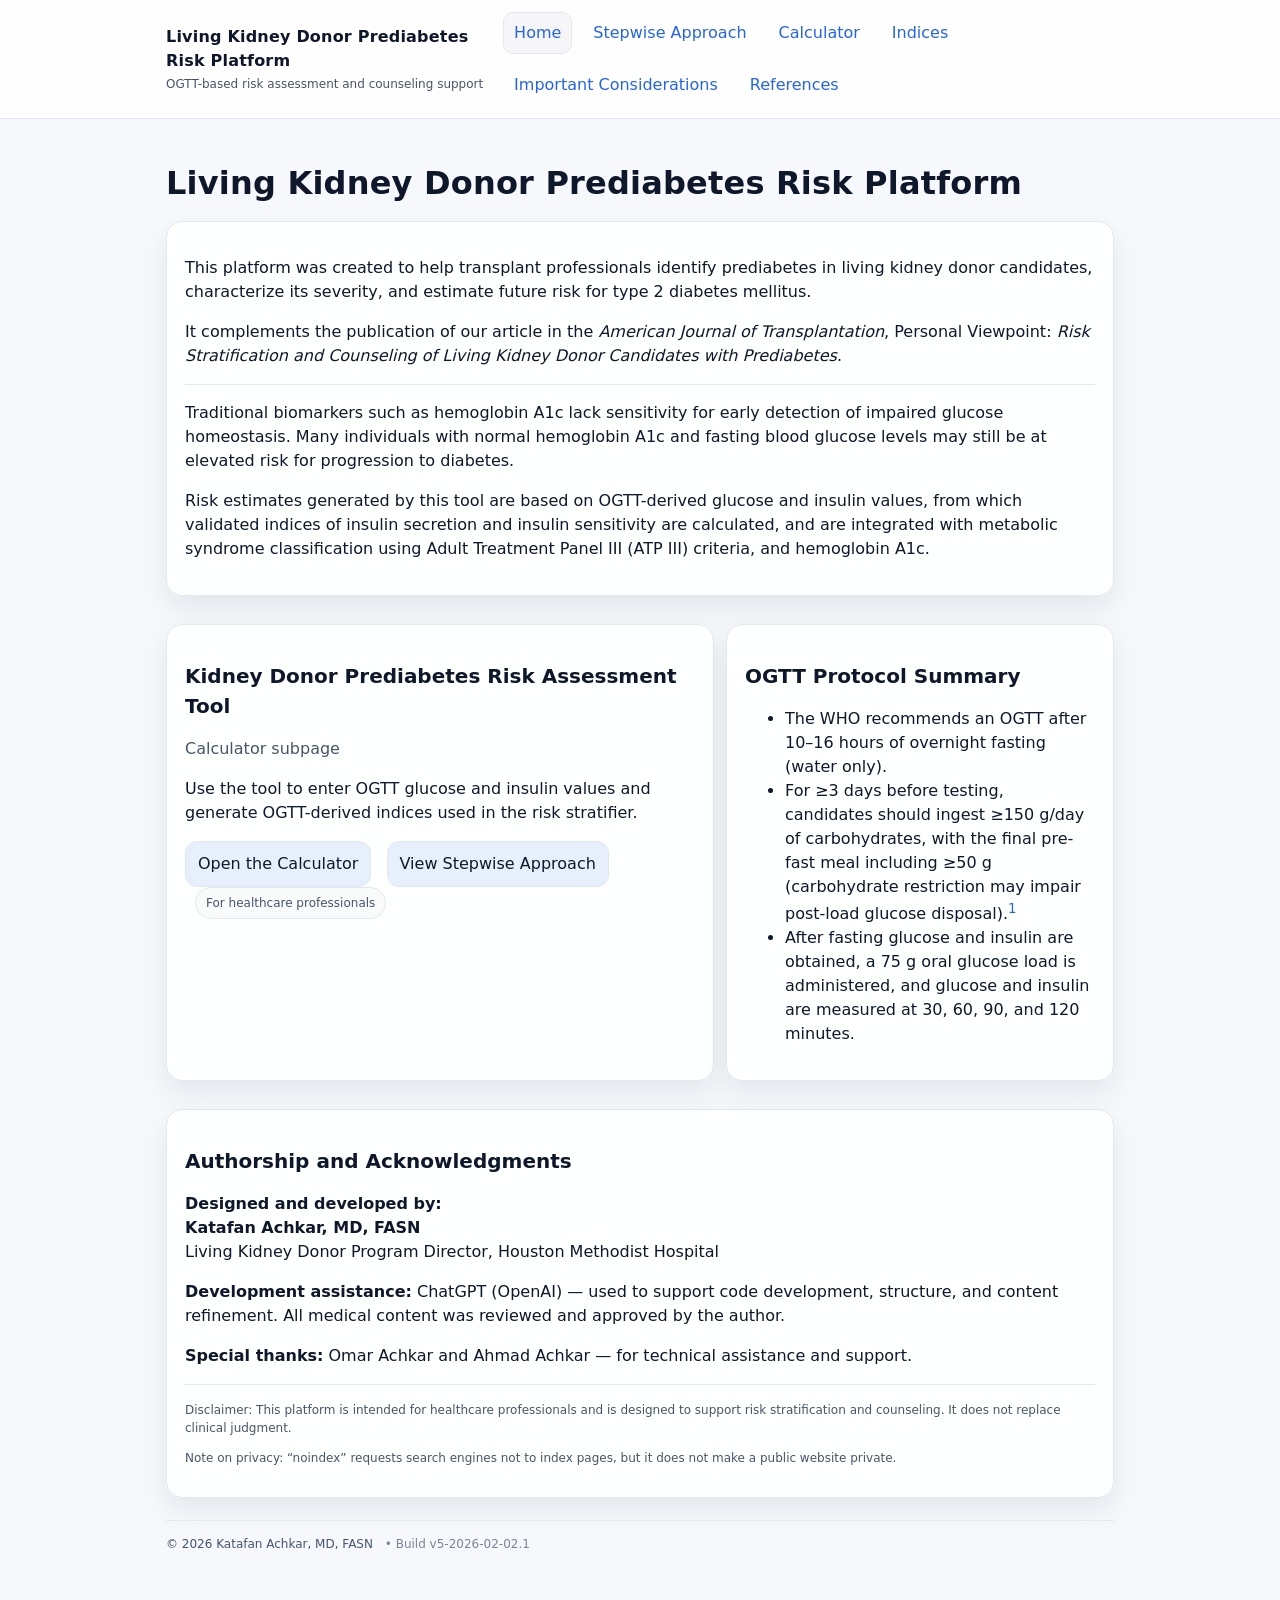
<file: index.html>
<!doctype html>
<html lang="en">
<head>
  <meta charset="utf-8" />
  <meta name="viewport" content="width=device-width, initial-scale=1" />
  <meta name="robots" content="noindex,nofollow" />
  <meta name="description" content="Living kidney donor prediabetes risk platform for transplant professionals." />
  <title>Living Kidney Donor Prediabetes Risk Platform</title>
  <link rel="stylesheet" href="styles.css" />
  <script defer src="site.js"></script>
</head>
<body>
  <header class="nav">
    <div class="nav-inner">
      <div class="brand">
        <div class="title">Living Kidney Donor Prediabetes Risk Platform</div>
        <div class="sub">OGTT-based risk assessment and counseling support</div>
      </div>
      <nav class="nav-links">
        <a href="index.html">Home</a>
        <a href="stepwise.html">Stepwise Approach</a>
        <a href="calculator.html">Calculator</a>
        <a href="indices.html">Indices</a>
        <a href="considerations.html">Important Considerations</a>
        <a href="references.html">References</a>
      </nav>
    </div>
  </header>

  <main class="container">
    <h1 class="home-title">Living Kidney Donor Prediabetes Risk Platform</h1>

    <div class="card">
      <p>
        This platform was created to help transplant professionals identify prediabetes in living kidney donor candidates,
        characterize its severity, and estimate future risk for type 2 diabetes mellitus.
      </p>
      <p>
        It complements the publication of our article in the <em>American Journal of Transplantation</em>,
        Personal Viewpoint: <em>Risk Stratification and Counseling of Living Kidney Donor Candidates with Prediabetes</em>.
      </p>

      <div class="hr"></div>

      <p>
        Traditional biomarkers such as hemoglobin A1c lack sensitivity for early detection of impaired glucose homeostasis.
        Many individuals with normal hemoglobin A1c and fasting blood glucose levels may still be at elevated risk for progression
        to diabetes.
      </p>

      <p>
        Risk estimates generated by this tool are based on OGTT-derived glucose and insulin values, from which validated indices
        of insulin secretion and insulin sensitivity are calculated, and are integrated with metabolic syndrome classification
        using Adult Treatment Panel III (ATP III) criteria, and hemoglobin A1c.
      </p>
    </div>

    <div class="grid">
      <div class="card col-7">
        <h2>Kidney Donor Prediabetes Risk Assessment Tool</h2>
        <p class="muted">Calculator subpage</p>
        <p>
          Use the tool to enter OGTT glucose and insulin values and generate OGTT-derived indices used in the risk stratifier.
        </p>
        <a class="btn" href="calculator.html">Open the Calculator</a>
        <a class="btn" href="stepwise.html" style="margin-left:10px;">View Stepwise Approach</a>
        <span class="badge" style="margin-left:10px;">For healthcare professionals</span>
      </div>

      <div class="card col-5">
        <h2>OGTT Protocol Summary</h2>
        <ul>
          <li>The WHO recommends an OGTT after 10–16 hours of overnight fasting (water only).</li>
          <li>
            For ≥3 days before testing, candidates should ingest ≥150 g/day of carbohydrates, with the final pre-fast meal including ≥50 g
            (carbohydrate restriction may impair post-load glucose disposal).<sup><a href="references.html#ref1">1</a></sup>
          </li>
          <li>
            After fasting glucose and insulin are obtained, a 75 g oral glucose load is administered, and glucose and insulin are measured
            at 30, 60, 90, and 120 minutes.
          </li>
        </ul>
      </div>
    </div>

    <div class="card">
      <h2>Authorship and Acknowledgments</h2>
      <p><strong>Designed and developed by:</strong><br />
        <strong>Katafan Achkar, MD, FASN</strong><br />
        Living Kidney Donor Program Director, Houston Methodist Hospital
      </p>

      <p><strong>Development assistance:</strong> ChatGPT (OpenAI) — used to support code development, structure, and content refinement.
        All medical content was reviewed and approved by the author.
      </p>

      <p><strong>Special thanks:</strong> Omar Achkar and Ahmad Achkar — for technical assistance and support.</p>

      <div class="hr"></div>
      <p class="small">
        Disclaimer: This platform is intended for healthcare professionals and is designed to support risk stratification and counseling.
        It does not replace clinical judgment.
      </p>
      <p class="small">
        Note on privacy: “noindex” requests search engines not to index pages, but it does not make a public website private.
      </p>
    </div>

    <div class="footer">
      © <span id="y"></span> Katafan Achkar, MD, FASN
      <script>document.getElementById("y").textContent = new Date().getFullYear();</script>
    </div>
  </main>
</body>
</html>
</file>
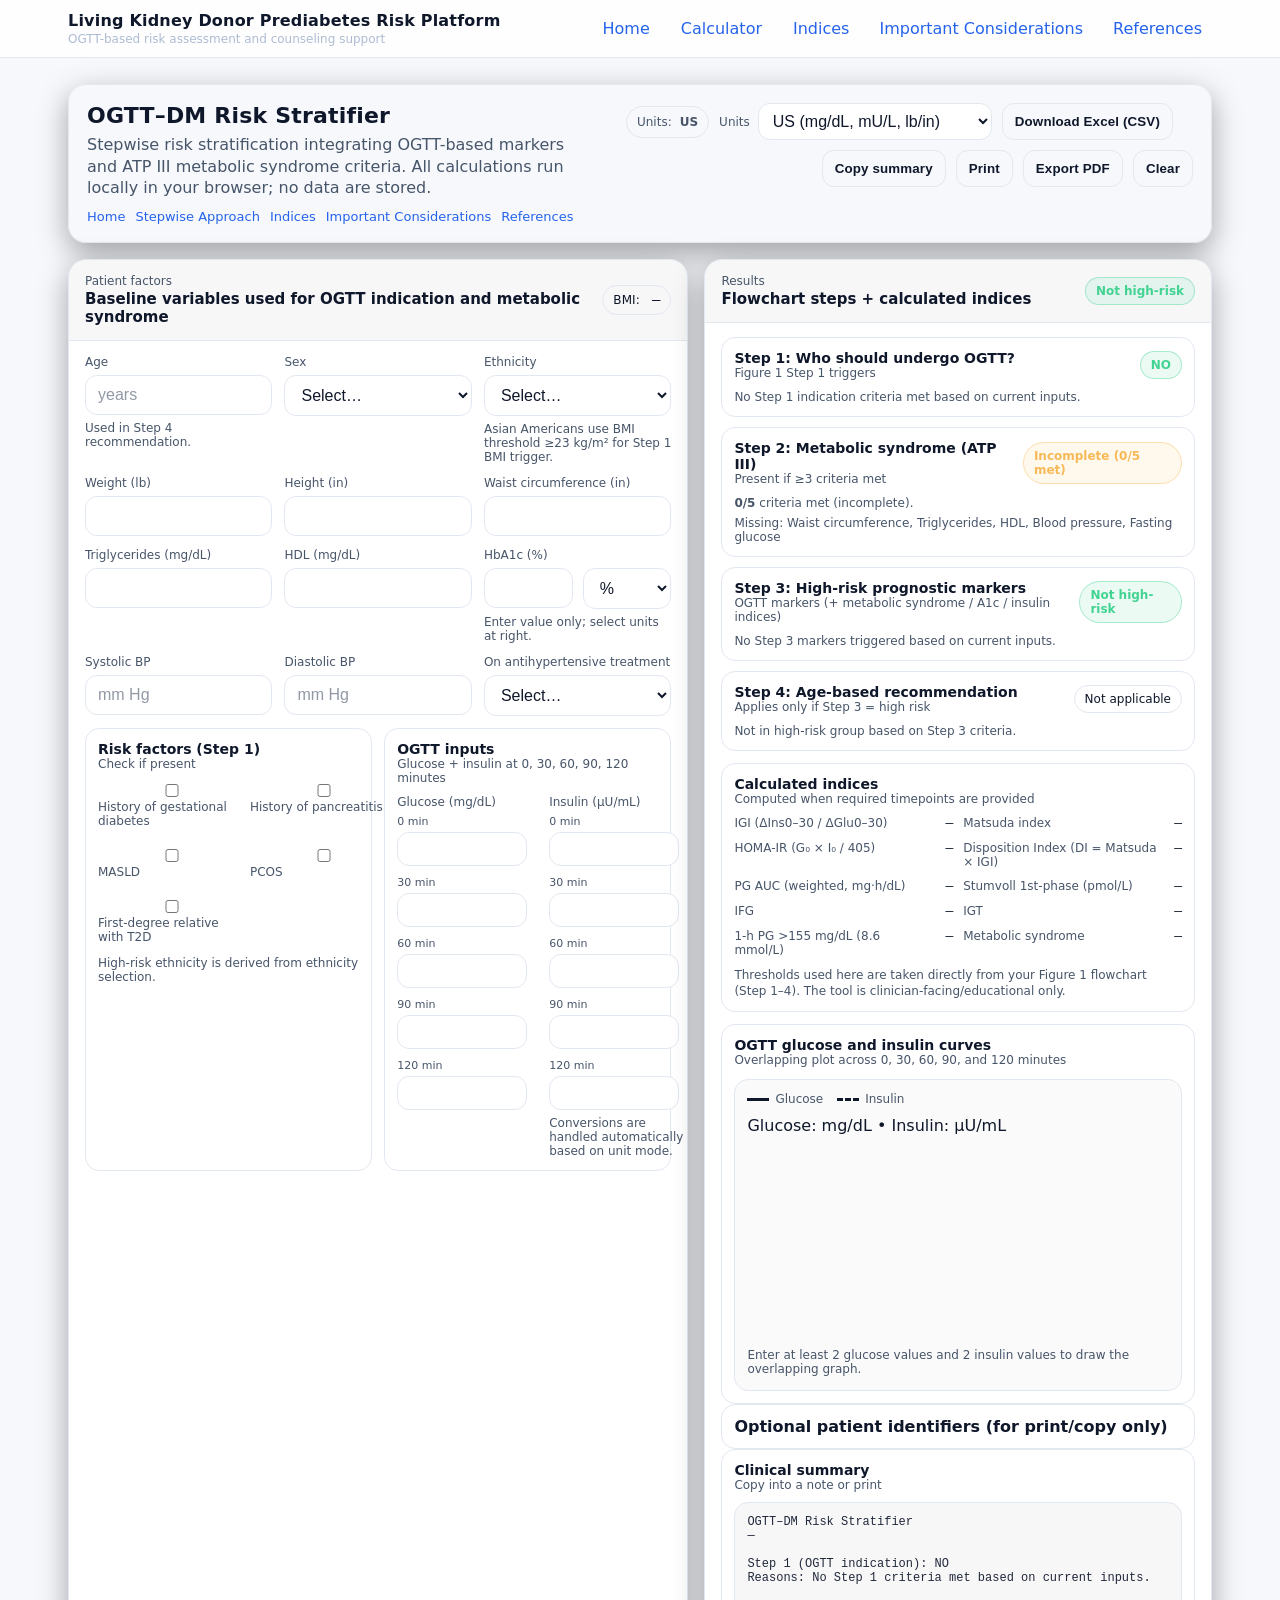
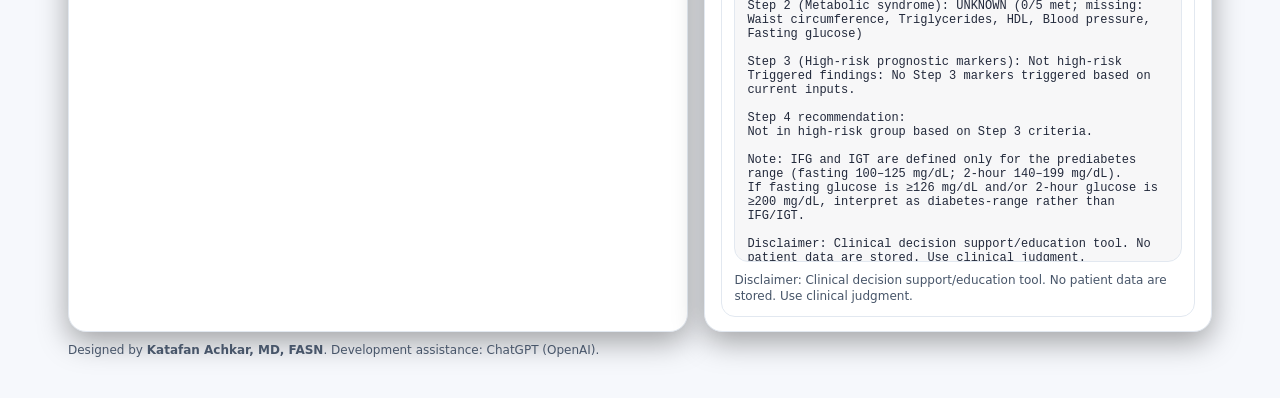
<file: calculator.html>
<!doctype html>
<html lang="en">
<head>
  <meta charset="utf-8" />
  <meta name="viewport" content="width=device-width, initial-scale=1" />
  <meta name="robots" content="index, follow" />
  <title>Kidney Donor Prediabetes OGTT Calculator | Living Kidney Donor Prediabetes Risk Platform</title>
  <script defer src="calculator.js?v=101"></script>
  <style>
    :root{
      --bg:#f6f8fc;
      --panel:#ffffff;
      --card:#ffffff;
      --card2:#ffffff;
      --text:#0f172a;
      --muted:#475569;
      --line:#e2e8f0;
      --good:#42d392;
      --warn:#f7b955;
      --bad:#ff6b6b;
      --accent:#2563eb;
      --shadow: 0 10px 30px rgba(0,0,0,.35);
      --radius: 18px;
      --radius2: 14px;
      --mono: ui-monospace, SFMono-Regular, Menlo, Monaco, Consolas, "Liberation Mono", "Courier New", monospace;
      --sans: ui-sans-serif, system-ui, -apple-system, Segoe UI, Roboto, Helvetica, Arial, "Apple Color Emoji","Segoe UI Emoji";
    }

    *{box-sizing:border-box}
    body{
      margin:0;
      font-family:var(--sans);
      background: var(--bg);
      color:var(--text);
    }
    a{color:var(--accent); text-decoration:none}

    .wrap{max-width:1180px; margin:0 auto; padding:26px 18px 40px;}

    header{
      display:flex; align-items:flex-start; justify-content:space-between; gap:14px;
      padding:18px 18px;
      border:1px solid var(--line);
      background:linear-gradient(180deg, rgba(255,255,255,.06), rgba(255,255,255,.03));
      border-radius:var(--radius);
      box-shadow:var(--shadow);
    }
    .title h1{margin:0; font-size:22px; letter-spacing:.2px}
    .title p{margin:6px 0 0; color:var(--muted); max-width:820px; line-height:1.35}

    .actions{display:flex; flex-wrap:wrap; gap:10px; align-items:center; justify-content:flex-end}

    .btn{
      appearance:none; border:1px solid var(--line);
      background:rgba(255,255,255,.04);
      color:var(--text);
      padding:10px 12px;
      border-radius:12px;
      cursor:pointer;
      font-weight:600;
      letter-spacing:.15px;
      transition:transform .04s ease, background .12s ease, border-color .12s ease;
    }
    .btn:hover{background:rgba(255,255,255,.07); border-color:rgba(255,255,255,.14)}
    .btn:active{transform:translateY(1px)}

    .pill{
      display:inline-flex; align-items:center; gap:8px;
      border:1px solid var(--line);
      background:rgba(255,255,255,.04);
      padding:8px 10px;
      border-radius:999px;
      color:var(--muted);
      font-size:12px;
      user-select:none;
    }
    .toggle{
      display:inline-flex; align-items:center; gap:8px;
    }
    .toggle select{
      background:#ffffff;
      color:var(--text);
      border:1px solid var(--line);
      padding:8px 10px;
      border-radius:12px;
      outline:none;
    }

    main{display:grid; grid-template-columns: 1.1fr .9fr; gap:16px; margin-top:16px;}
    @media (max-width: 980px){ main{grid-template-columns:1fr;} header{flex-direction:column; align-items:stretch} .actions{justify-content:flex-start}}

    .panel{
      border:1px solid var(--line);
      background:#ffffff;
      border-radius:var(--radius);
      box-shadow:var(--shadow);
      overflow:hidden;
    }
    .panel .hd{
      padding:14px 16px;
      border-bottom:1px solid var(--line);
      display:flex; align-items:center; justify-content:space-between; gap:12px;
      background:rgba(15,23,42,.03);
    }
    .panel .hd .kicker{font-size:12px; color:var(--muted)}
    .panel .hd h2{margin:2px 0 0; font-size:15px}
    .panel .bd{padding:14px 16px;}

    .grid2{display:grid; grid-template-columns:repeat(2, minmax(140px,1fr)); gap:12px}
    .grid3{display:grid; grid-template-columns:repeat(3, minmax(140px,1fr)); gap:12px}
    @media (max-width: 640px){ .grid2,.grid3{grid-template-columns:1fr;} }

    .ogttCol{max-width:none; display:flex; flex-direction:column}
    .ogttGrid{display:grid; grid-template-columns:1fr; gap:10px; justify-items:start}
    .tp{display:flex; flex-direction:column}
    .tplabel{font-size:11px; color:var(--muted); margin-bottom:4px}
    .ogttGrid input{padding:8px 6px; font-size:14px; text-align:center; width:100%; max-width:130px}
    .ogttCol .hint{max-width:100%; width:100%; overflow-wrap:anywhere; word-break:break-word; white-space:normal; padding:0 2px; margin-top:6px}

    label{display:block; font-size:12px; color:var(--muted); margin-bottom:6px}
    .row{display:flex; gap:10px; align-items:center}

    input, select{
      width:100%;
      background:#ffffff;
      border:1px solid var(--line);
      color:var(--text);
      padding:10px 12px;
      border-radius:12px;
      outline:none;
      font-size:16px;
    }

    input[type=number]{-moz-appearance:textfield;}
    input[type=number]::-webkit-outer-spin-button,
    input[type=number]::-webkit-inner-spin-button{
      -webkit-appearance:none; margin:0;
    }

    input::placeholder{color:rgba(71,85,105,.6)}
    .hint{margin-top:6px; font-size:12px; color:var(--muted)}

    .card{
      background:#ffffff;
      border:1px solid var(--line);
      border-radius:var(--radius2);
      padding:12px 12px;
    }

    .metric{display:flex; align-items:flex-start; justify-content:space-between; gap:12px}
    .metric .name{color:var(--muted); font-size:12px}
    .metric .val{font-family:var(--mono); font-size:13px}

    .badge{display:inline-flex; align-items:center; gap:8px; padding:6px 10px; border-radius:999px; font-size:12px; border:1px solid var(--line); background:rgba(255,255,255,.04)}
    .badge.good{border-color:rgba(66,211,146,.4); background:rgba(66,211,146,.10); color:var(--good); font-weight:700}
    .badge.warn{border-color:rgba(247,185,85,.4); background:rgba(247,185,85,.10); color:var(--warn); font-weight:700}
    .badge.bad{border-color:rgba(255,107,107,.4); background:rgba(255,107,107,.10); color:var(--bad); font-weight:800}

    #bmiBadge{letter-spacing:.1px}
    #bmiBadge .bmiNum{font-family:var(--mono); font-variant-numeric: tabular-nums; font-size:14px; padding-left:4px;}
    #bmiBadge .bmiUnit{opacity:.9; font-weight:700}

    .stepTitle{display:flex; align-items:center; justify-content:space-between; gap:10px; margin-bottom:10px}
    .stepTitle h3{margin:0; font-size:14px}
    .stepTitle p{margin:0; color:var(--muted); font-size:12px}

    ul{margin:10px 0 0 18px; color:var(--muted); line-height:1.35}
    li{margin:4px 0}

    .summary{
      white-space:pre-wrap;
      font-family:var(--mono);
      font-size:12px;
      background:rgba(15,23,42,.03);
      border:1px solid var(--line);
      border-radius:14px;
      padding:12px;
      color:rgba(15,23,42,.92);
      overflow:auto;
      max-height:360px;
    }

    .footerNote{margin-top:10px; color:var(--muted); font-size:12px; line-height:1.35}

    .toast{position:fixed; left:50%; bottom:22px; transform:translateX(-50%);
      background:rgba(255,255,255,.95); border:1px solid var(--line); box-shadow:var(--shadow);
      padding:10px 12px; border-radius:14px; color:var(--text); font-size:13px;
      opacity:0; pointer-events:none; transition:opacity .18s ease;
    }
    .toast.show{opacity:1}

    @media print{
      body{background:#fff; color:#000}
      header,.panel{box-shadow:none}
      .btn,.pill,.toggle{display:none !important}
      .panel{break-inside:avoid}
      input,select{border:1px solid #bbb; color:#000; background:#fff}
      .summary{color:#000}
    }

    .hint{max-width:100%; overflow-wrap:anywhere; word-break:break-word;}
    .footerNote{max-width:100%; overflow-wrap:anywhere;}
    @media print{
      main{grid-template-columns:1fr !important;}
      .summary{max-height:none !important; overflow:visible !important;}
    }

    .bmiRow{grid-template-columns:repeat(3, minmax(140px, 1fr)); gap:12px}
    @media (max-width: 980px){ .bmiRow{grid-template-columns:1fr;} }

    .ptCard summary{cursor:pointer; font-weight:700; list-style:none;}
    .ptCard summary::-webkit-details-marker{display:none}
    .ptRow{display:flex; align-items:center; gap:10px; flex-wrap:wrap;}
    .ptRow input[type="checkbox"]{width:auto}
    #printHeader{
      display:none;
      margin: 0 0 10px 0;
      padding: 10px 12px;
      border: 1px solid var(--line);
      border-radius: 12px;
      background: rgba(15,23,42,.02);
      font-size: 12px;
      color: rgba(15,23,42,.92);
      white-space: pre-wrap;
    }
    @media print{
      #printHeader{display:block;}
      .ptCard{display:none !important;}
    }

    .ogttCol .hint{padding-left:0 !important; padding-right:0 !important; margin-left:0 !important;}
    .hint{max-width:100%; box-sizing:border-box;}

    .chartWrap{
      margin-top:12px;
      border:1px solid var(--line);
      border-radius:14px;
      background:rgba(15,23,42,.02);
      padding:12px;
    }
    .chartMeta{
      display:flex;
      align-items:center;
      justify-content:space-between;
      gap:10px;
      flex-wrap:wrap;
      margin-bottom:8px;
    }
    .chartLegend{
      display:flex;
      gap:14px;
      flex-wrap:wrap;
      font-size:12px;
      color:var(--muted);
    }
    .legendItem{
      display:inline-flex;
      align-items:center;
      gap:6px;
    }
    .legendSwatch{
      width:22px;
      height:0;
      border-top:3px solid var(--text);
      display:inline-block;
    }
    .legendSwatch.dashed{ border-top-style:dashed; }
    .ogttSvg{
      width:100%;
      height:auto;
      display:block;
      overflow:visible;
    }
    .chartEmpty{
      font-size:12px;
      color:var(--muted);
      padding:12px 0 2px;
    }
  </style>

  <meta name="description" content="Enter OGTT glucose and insulin timepoints to compute indices (IGI, Matsuda, DI, HOMA-IR) and generate a clinician-facing summary for living kidney donor prediabetes risk counseling." />
  <link rel="canonical" href="https://YOUR-DOMAIN-OR-GITHUB-PAGES-URL/calculator.html" />
  <meta property="og:title" content="Living Kidney Donor Prediabetes Risk Platform" />
  <meta property="og:description" content="OGTT-based risk assessment and counseling support for living kidney donor candidates with prediabetes." />
  <meta property="og:type" content="website" />
  <meta property="og:url" content="https://YOUR-DOMAIN-OR-GITHUB-PAGES-URL/calculator.html" />
  <meta name="twitter:card" content="summary" />
  <meta name="twitter:title" content="Living Kidney Donor Prediabetes Risk Platform" />
  <meta name="twitter:description" content="OGTT-based risk assessment and counseling support for living kidney donor candidates with prediabetes." />

  <script type="application/ld+json">
{
  "@context": "https://schema.org",
  "@type": "MedicalWebPage",
  "name": "Living Kidney Donor Prediabetes Risk Platform",
  "url": "https://YOUR-DOMAIN-OR-GITHUB-PAGES-URL/calculator.html",
  "description": "Clinical decision-support platform for risk stratification and counseling of living kidney donor candidates with prediabetes using OGTT-derived indices and ATP III metabolic syndrome criteria.",
  "about": [
    {
      "@type": "MedicalCondition",
      "name": "Prediabetes"
    },
    {
      "@type": "MedicalCondition",
      "name": "Type 2 diabetes mellitus"
    },
    {
      "@type": "MedicalCondition",
      "name": "Chronic kidney disease"
    }
  ],
  "medicalAudience": {
    "@type": "MedicalAudience",
    "audienceType": "Physician"
  },
  "author": {
    "@type": "Person",
    "name": "Katafan Achkar, MD, FASN",
    "affiliation": {
      "@type": "Organization",
      "name": "Houston Methodist Hospital"
    }
  },
  "publisher": {
    "@type": "Organization",
    "name": "Houston Methodist Hospital"
  },
  "isAccessibleForFree": true
}
</script>
</head>
<body>

  <div class="nav" style="position:sticky;top:0;z-index:60;backdrop-filter:blur(10px);background:rgba(255,255,255,.85);border-bottom:1px solid #e2e8f0;">
    <div style="max-width:1180px;margin:0 auto;padding:10px 18px;display:flex;gap:12px;align-items:center;justify-content:space-between;flex-wrap:wrap;">
      <div style="display:flex;flex-direction:column;gap:2px;">
        <div style="font-weight:700;letter-spacing:.2px;">Living Kidney Donor Prediabetes Risk Platform</div>
        <div style="font-size:12px;color:rgba(169,183,208,.95);">OGTT-based risk assessment and counseling support</div>
      </div>
      <nav style="display:flex;gap:10px;flex-wrap:wrap;align-items:center;">
        <a href="index.html" style="padding:8px 10px;border-radius:10px;">Home</a>
        <a href="calculator.html" style="padding:8px 10px;border-radius:10px;border:1px solid rgba(255,255,255,.14);background:rgba(255,255,255,.04);">Calculator</a>
        <a href="indices.html" style="padding:8px 10px;border-radius:10px;">Indices</a>
        <a href="considerations.html" style="padding:8px 10px;border-radius:10px;">Important Considerations</a>
        <a href="references.html" style="padding:8px 10px;border-radius:10px;">References</a>
      </nav>
    </div>
  </div>

  <div class="wrap">
    <header>
      <div class="title">
        <h1>OGTT–DM Risk Stratifier</h1>
        <p>Stepwise risk stratification integrating OGTT-based markers and ATP III metabolic syndrome criteria. All calculations run locally in your browser; no data are stored.</p>
        <div style="margin-top:10px; display:flex; flex-wrap:wrap; gap:10px; font-size:13px;">
          <a href="index.html">Home</a>
          <a href="stepwise.html">Stepwise Approach</a>
          <a href="indices.html">Indices</a>
          <a href="considerations.html">Important Considerations</a>
          <a href="references.html">References</a>
        </div>
      </div>
      <div class="actions">
        <span class="pill" id="unitPill">Units: <b id="unitLabel">US</b></span>
        <span class="toggle">
          <label style="margin:0; font-size:12px; color:var(--muted)">Units</label>
          <select id="unitMode">
            <option value="US">US (mg/dL, mU/L, lb/in)</option>
            <option value="SI">SI (mmol/L, pmol/L, kg/cm)</option>
          </select>
        </span>
        <button class="btn" type="button" id="downloadCsv" onclick="window.exportCsvAll && window.exportCsvAll()">Download Excel (CSV)</button>
        <span id="csvStatus" class="small muted" style="margin-left:10px;"></span>
        <button class="btn" id="copySummary">Copy summary</button>
        <button class="btn" id="print">Print</button>
        <button class="btn" id="exportPdf">Export PDF</button>
        <button class="btn" id="clear">Clear</button>
      </div>
    </header>

    <main>
      <section class="panel">
        <div class="hd">
          <div>
            <div class="kicker">Patient factors</div>
            <h2>Baseline variables used for OGTT indication and metabolic syndrome</h2>
          </div>
          <span class="badge" id="bmiBadge">BMI: —</span>
        </div>
        <div class="bd">

          <div class="grid3">
            <div>
              <label>Age</label>
              <input id="age" type="number" min="0" step="1" placeholder="years" />
              <div class="hint">Used in Step 4 recommendation.</div>
            </div>
            <div>
              <label>Sex</label>
              <select id="sex">
                <option value="">Select…</option>
                <option value="F">Female</option>
                <option value="M">Male</option>
              </select>
            </div>
            <div>
              <label>Ethnicity</label>
              <select id="eth">
                <option value="">Select…</option>
                <option value="African American">African American</option>
                <option value="Hispanic/Latino">Hispanic/Latino</option>
                <option value="Native American">Native American</option>
                <option value="Asian American">Asian American</option>
                <option value="White">White</option>
                <option value="Other">Other</option>
              </select>
              <div class="hint">Asian Americans use BMI threshold ≥23 kg/m² for Step 1 BMI trigger.</div>
            </div>
          </div>

          <div style="height:12px"></div>

          <div class="grid3 bmiRow">
            <div>
              <label id="weightLabel">Weight</label>
              <input id="weight" type="number" min="0" step="0.1" placeholder="" />
            </div>
            <div>
              <label id="heightLabel">Height</label>
              <input id="height" type="number" min="0" step="0.1" placeholder="" />
            </div>
            <div>
              <label id="waistLabel">Waist circumference</label>
              <input id="waist" type="number" min="0" step="0.1" placeholder="" />
            </div>
          </div>

          <div style="height:12px"></div>

          <div class="grid3">
            <div>
              <label id="tgLabel">Triglycerides</label>
              <input id="tg" type="number" min="0" step="0.1" placeholder="" />
            </div>
            <div>
              <label id="hdlLabel">HDL</label>
              <input id="hdl" type="number" min="0" step="0.1" placeholder="" />
            </div>
            <div>
              <label id="a1cLabel">HbA1c</label>
              <div class="row">
                <input id="a1c" type="number" min="0" step="0.1" placeholder="" />
                <select id="a1cUnit" aria-label="HbA1c units">
                  <option value="percent">%</option>
                  <option value="ifcc">mmol/mol</option>
                </select>
              </div>
              <div class="hint">Enter value only; select units at right.</div>
            </div>
          </div>

          <div style="height:12px"></div>

          <div class="grid3">
            <div>
              <label>Systolic BP</label>
              <input id="sbp" type="number" min="0" step="1" placeholder="mm Hg" />
            </div>
            <div>
              <label>Diastolic BP</label>
              <input id="dbp" type="number" min="0" step="1" placeholder="mm Hg" />
            </div>
            <div>
              <label>On antihypertensive treatment</label>
              <select id="bpMeds">
                <option value="">Select…</option>
                <option value="yes">Yes</option>
                <option value="no">No</option>
              </select>
            </div>
          </div>

          <div style="height:12px"></div>

          <div class="grid2">
            <div class="card">
              <div class="stepTitle">
                <div>
                  <h3>Risk factors (Step 1)</h3>
                  <p>Check if present</p>
                </div>
              </div>
              <div class="grid2">
                <label><input type="checkbox" id="gdm" /> History of gestational diabetes</label>
                <label><input type="checkbox" id="pancreatitis" /> History of pancreatitis</label>
                <label><input type="checkbox" id="masld" /> MASLD</label>
                <label><input type="checkbox" id="pcos" /> PCOS</label>
                <label><input type="checkbox" id="fdr" /> First-degree relative with T2D</label>
              </div>
              <div class="hint">High-risk ethnicity is derived from ethnicity selection.</div>
            </div>

            <div class="card">
              <div class="stepTitle">
                <div>
                  <h3>OGTT inputs</h3>
                  <p>Glucose + insulin at 0, 30, 60, 90, 120 minutes</p>
                </div>
              </div>

              <div class="grid2" style="align-items:start;">
                <div class="ogttCol">
                  <label id="gluLabel">Glucose</label>
                  <div class="ogttGrid">
                    <div class="tp"><div class="tplabel">0 min</div><input id="g0" type="text" inputmode="decimal" pattern="[0-9.]*" maxlength="6" /></div>
                    <div class="tp"><div class="tplabel">30 min</div><input id="g30" type="text" inputmode="decimal" pattern="[0-9.]*" maxlength="6" /></div>
                    <div class="tp"><div class="tplabel">60 min</div><input id="g60" type="text" inputmode="decimal" pattern="[0-9.]*" maxlength="6" /></div>
                    <div class="tp"><div class="tplabel">90 min</div><input id="g90" type="text" inputmode="decimal" pattern="[0-9.]*" maxlength="6" /></div>
                    <div class="tp"><div class="tplabel">120 min</div><input id="g120" type="text" inputmode="decimal" pattern="[0-9.]*" maxlength="6" /></div>
                  </div>
                </div>

                <div class="ogttCol">
                  <label id="insLabel">Insulin</label>
                  <div class="ogttGrid">
                    <div class="tp"><div class="tplabel">0 min</div><input id="i0" type="text" inputmode="decimal" pattern="[0-9.]*" maxlength="6" /></div>
                    <div class="tp"><div class="tplabel">30 min</div><input id="i30" type="text" inputmode="decimal" pattern="[0-9.]*" maxlength="6" /></div>
                    <div class="tp"><div class="tplabel">60 min</div><input id="i60" type="text" inputmode="decimal" pattern="[0-9.]*" maxlength="6" /></div>
                    <div class="tp"><div class="tplabel">90 min</div><input id="i90" type="text" inputmode="decimal" pattern="[0-9.]*" maxlength="6" /></div>
                    <div class="tp"><div class="tplabel">120 min</div><input id="i120" type="text" inputmode="decimal" pattern="[0-9.]*" maxlength="6" /></div>
                  </div>
                  <div class="hint">Conversions are handled automatically based on unit mode.</div>
                </div>
              </div>
            </div>
          </div>

        </div>
      </section>

      <aside class="panel">
        <div class="hd">
          <div>
            <div class="kicker">Results</div>
            <h2>Flowchart steps + calculated indices</h2>
          </div>
          <span class="badge" id="riskBadge">—</span>
        </div>
        <div class="bd">

          <div class="card" id="step1Card">
            <div class="stepTitle">
              <div>
                <h3>Step 1: Who should undergo OGTT?</h3>
                <p>Figure 1 Step 1 triggers</p>
              </div>
              <span class="badge" id="step1Badge">—</span>
            </div>
            <div id="step1Reasons" class="hint">Enter inputs to evaluate Step 1.</div>
          </div>

          <div style="height:10px"></div>

          <div class="card" id="step2Card">
            <div class="stepTitle">
              <div>
                <h3>Step 2: Metabolic syndrome (ATP III)</h3>
                <p>Present if ≥3 criteria met</p>
              </div>
              <span class="badge" id="step2Badge">—</span>
            </div>
            <div id="metsDetail" class="hint">Enter sex + waist/lipids/BP/FPG to compute.</div>
          </div>

          <div style="height:10px"></div>

          <div class="card" id="step3Card">
            <div class="stepTitle">
              <div>
                <h3>Step 3: High-risk prognostic markers</h3>
                <p>OGTT markers (+ metabolic syndrome / A1c / insulin indices)</p>
              </div>
              <span class="badge" id="step3Badge">—</span>
            </div>
            <div id="step3Detail" class="hint">Provide OGTT + required fields to evaluate Step 3.</div>
          </div>

          <div style="height:10px"></div>

          <div class="card" id="step4Card">
            <div class="stepTitle">
              <div>
                <h3>Step 4: Age-based recommendation</h3>
                <p>Applies only if Step 3 = high risk</p>
              </div>
              <span class="badge" id="step4Badge">—</span>
            </div>
            <div id="step4Detail" class="hint">Enter age to see recommendation.</div>
          </div>

          <div style="height:12px"></div>

          <div class="card">
            <div class="stepTitle">
              <div>
                <h3>Calculated indices</h3>
                <p>Computed when required timepoints are provided</p>
              </div>
            </div>
            <div class="grid2" style="gap:10px">
              <div class="metric"><div class="name">IGI (ΔIns0–30 / ΔGlu0–30)</div><div class="val" id="igi">—</div></div>
              <div class="metric"><div class="name">Matsuda index</div><div class="val" id="matsuda">—</div></div>
              <div class="metric"><div class="name">HOMA-IR (G₀ × I₀ / 405)</div><div class="val" id="homa">—</div></div>
              <div class="metric"><div class="name">Disposition Index (DI = Matsuda × IGI)</div><div class="val" id="di">—</div></div>
              <div class="metric"><div class="name">PG AUC (weighted, mg·h/dL)</div><div class="val" id="pgauc">—</div></div>
              <div class="metric"><div class="name">Stumvoll 1st-phase (pmol/L)</div><div class="val" id="stum1">—</div></div>
              <div class="metric"><div class="name">IFG</div><div class="val" id="ifg">—</div></div>
              <div class="metric"><div class="name">IGT</div><div class="val" id="igt">—</div></div>
              <div class="metric"><div class="name">1-h PG >155 mg/dL (8.6 mmol/L)</div><div class="val" id="onehr">—</div></div>
              <div class="metric"><div class="name">Metabolic syndrome</div><div class="val" id="mets">—</div></div>
            </div>
            <div class="footerNote">Thresholds used here are taken directly from your Figure 1 flowchart (Step 1–4). The tool is clinician-facing/educational only.</div>
          </div>

          <div style="height:12px"></div>

          <div class="card">
            <div class="stepTitle">
              <div>
                <h3>OGTT glucose and insulin curves</h3>
                <p>Overlapping plot across 0, 30, 60, 90, and 120 minutes</p>
              </div>
            </div>
            <div class="chartWrap">
              <div class="chartMeta">
                <div class="chartLegend">
                  <span class="legendItem"><span class="legendSwatch"></span> Glucose</span>
                  <span class="legendItem"><span class="legendSwatch dashed"></span> Insulin</span>
                </div>
                <div class="small" id="chartUnits">—</div>
              </div>
              <svg id="ogttChart" class="ogttSvg" viewBox="0 0 700 320" role="img" aria-label="Overlapping OGTT glucose and insulin curves"></svg>
              <div class="chartEmpty" id="ogttChartEmpty">Enter at least 2 glucose values and 2 insulin values to draw the overlapping graph.</div>
            </div>
          </div>

          <details class="card ptCard" id="ptDetails">
            <summary>Optional patient identifiers (for print/copy only)</summary>
            <div class="hr"></div>
            <div class="ptRow">
              <input id="includePt" type="checkbox" />
              <label for="includePt" style="margin:0; font-size:12px; color:var(--muted)">
                Include patient identifiers in copied/printed summary <span class="small">(required for Excel/PDF export)</span>
              </label>
            </div>
            <div style="height:10px"></div>
            <div class="grid3">
              <div>
                <label>Patient name</label>
                <input id="ptName" type="text" autocomplete="off" placeholder="" />
              </div>
              <div>
                <label>MRN</label>
                <input id="ptMRN" type="text" autocomplete="off" placeholder="" />
              </div>
              <div>
                <label>DOB</label>
                <input id="ptDOB" type="date" />
              </div>
              <div>
                <label>OGTT test date</label>
                <input id="testDate" type="date" />
              </div>
            </div>
            <div class="hint">
              These fields are used only for on-screen rendering and for copy/print output when selected.
              They are not stored, transmitted, or saved as baseline.
            </div>
          </details>

          <div class="card">
            <div class="stepTitle">
              <div>
                <h3>Clinical summary</h3>
                <p>Copy into a note or print</p>
              </div>
            </div>
            <div id="printHeader"></div>
            <div class="summary" id="summary">—</div>
            <div class="footerNote">Disclaimer: Clinical decision support/education tool. No patient data are stored. Use clinical judgment.</div>
          </div>

        </div>
      </aside>
    </main>

    <footer class="site-footer footer">
      <div class="footerNote">Designed by <strong>Katafan Achkar, MD, FASN</strong>. Development assistance: ChatGPT (OpenAI).</div>
    </footer>

    <div class="toast" id="toast">Copied.</div>
  </div>
</body>
</html>
</file>
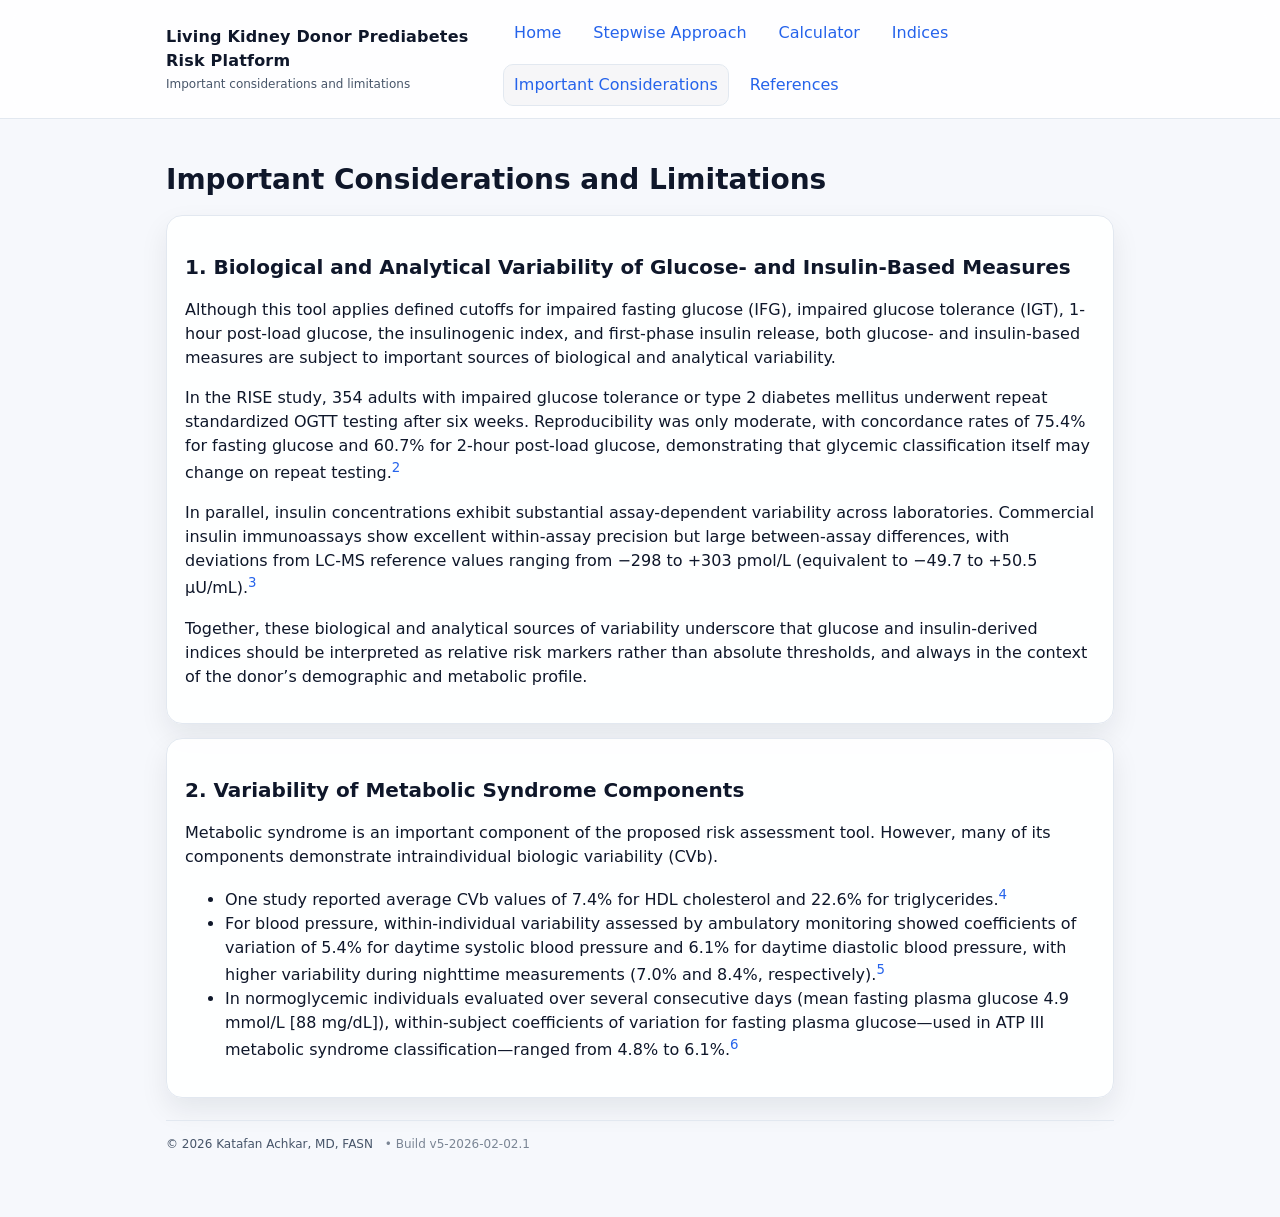
<file: considerations.html>
<!doctype html>
<html lang="en">
<head>
  <meta charset="utf-8" />
  <meta name="viewport" content="width=device-width, initial-scale=1" />
  <meta name="robots" content="noindex,nofollow" />
  <title>Important Considerations | Kidney Donor Prediabetes Risk</title>
  <link rel="stylesheet" href="styles.css" />
  <script defer src="site.js"></script>
</head>
<body>
  <header class="nav">
    <div class="nav-inner">
      <div class="brand">
        <div class="title">Living Kidney Donor Prediabetes Risk Platform</div>
        <div class="sub">Important considerations and limitations</div>
      </div>
      <nav class="nav-links">
        <a href="index.html">Home</a>
        <a href="stepwise.html">Stepwise Approach</a>
        <a href="calculator.html">Calculator</a>
        <a href="indices.html">Indices</a>
        <a href="considerations.html">Important Considerations</a>
        <a href="references.html">References</a>
      </nav>
    </div>
  </header>

  <main class="container">
    <h1>Important Considerations and Limitations</h1>

    <div class="card">
      <h2>1. Biological and Analytical Variability of Glucose- and Insulin-Based Measures</h2>
      <p>
        Although this tool applies defined cutoffs for impaired fasting glucose (IFG), impaired glucose tolerance (IGT),
        1-hour post-load glucose, the insulinogenic index, and first-phase insulin release, both glucose- and insulin-based
        measures are subject to important sources of biological and analytical variability.
      </p>
      <p>
        In the RISE study, 354 adults with impaired glucose tolerance or type 2 diabetes mellitus underwent repeat standardized
        OGTT testing after six weeks. Reproducibility was only moderate, with concordance rates of 75.4% for fasting glucose and
        60.7% for 2-hour post-load glucose, demonstrating that glycemic classification itself may change on repeat testing.<sup><a href="references.html#ref2">2</a></sup>
      </p>
      <p>
        In parallel, insulin concentrations exhibit substantial assay-dependent variability across laboratories. Commercial insulin
        immunoassays show excellent within-assay precision but large between-assay differences, with deviations from LC-MS reference
        values ranging from −298 to +303 pmol/L (equivalent to −49.7 to +50.5 µU/mL).<sup><a href="references.html#ref3">3</a></sup>
      </p>
      <p>
        Together, these biological and analytical sources of variability underscore that glucose and insulin-derived indices should be
        interpreted as relative risk markers rather than absolute thresholds, and always in the context of the donor’s demographic and
        metabolic profile.
      </p>
    </div>

    <div class="card">
      <h2>2. Variability of Metabolic Syndrome Components</h2>
      <p>
        Metabolic syndrome is an important component of the proposed risk assessment tool. However, many of its components demonstrate
        intraindividual biologic variability (CVb).
      </p>
      <ul>
        <li>
          One study reported average CVb values of 7.4% for HDL cholesterol and 22.6% for triglycerides.<sup><a href="references.html#ref4">4</a></sup>
        </li>
        <li>
          For blood pressure, within-individual variability assessed by ambulatory monitoring showed coefficients of variation of 5.4% for
          daytime systolic blood pressure and 6.1% for daytime diastolic blood pressure, with higher variability during nighttime measurements
          (7.0% and 8.4%, respectively).<sup><a href="references.html#ref5">5</a></sup>
        </li>
        <li>
          In normoglycemic individuals evaluated over several consecutive days (mean fasting plasma glucose 4.9 mmol/L [88 mg/dL]),
          within-subject coefficients of variation for fasting plasma glucose—used in ATP III metabolic syndrome classification—ranged from
          4.8% to 6.1%.<sup><a href="references.html#ref6">6</a></sup>
        </li>
      </ul>
    </div>

    <div class="footer">
      © <span id="y"></span> Katafan Achkar, MD, FASN
      <script>document.getElementById("y").textContent = new Date().getFullYear();</script>
    </div>
  </main>
</body>
</html>
</file>
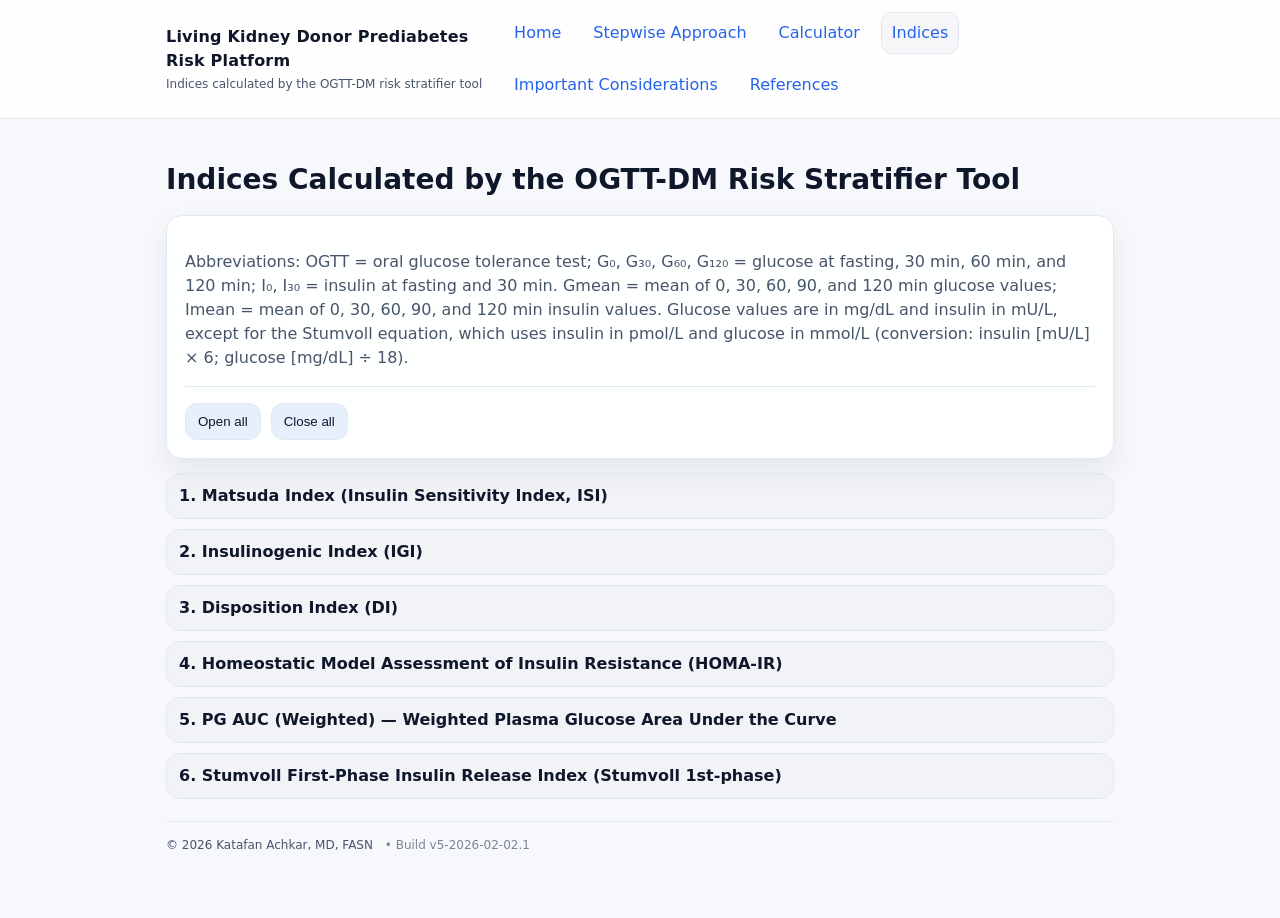
<file: indices.html>
<!doctype html>
<html lang="en">
<head>
  <meta charset="utf-8" />
  <meta name="viewport" content="width=device-width, initial-scale=1" />
  <meta name="robots" content="noindex,nofollow" />
  <title>Indices | Kidney Donor Prediabetes Risk</title>
  <link rel="stylesheet" href="styles.css" />
  <script defer src="site.js"></script>
</head>
<body>
  <header class="nav">
    <div class="nav-inner">
      <div class="brand">
        <div class="title">Living Kidney Donor Prediabetes Risk Platform</div>
        <div class="sub">Indices calculated by the OGTT-DM risk stratifier tool</div>
      </div>
      <nav class="nav-links">
        <a href="index.html">Home</a>
        <a href="stepwise.html">Stepwise Approach</a>
        <a href="calculator.html">Calculator</a>
        <a href="indices.html">Indices</a>
        <a href="considerations.html">Important Considerations</a>
        <a href="references.html">References</a>
      </nav>
    </div>
  </header>

  <main class="container">
    <h1>Indices Calculated by the OGTT-DM Risk Stratifier Tool</h1>

    <div class="card">
      <p class="muted">
        Abbreviations: OGTT = oral glucose tolerance test; G₀, G₃₀, G₆₀, G₁₂₀ = glucose at fasting, 30 min, 60 min, and 120 min;
        I₀, I₃₀ = insulin at fasting and 30 min. Gmean = mean of 0, 30, 60, 90, and 120 min glucose values; Imean = mean of 0, 30, 60, 90,
        and 120 min insulin values. Glucose values are in mg/dL and insulin in mU/L, except for the Stumvoll equation, which uses insulin in
        pmol/L and glucose in mmol/L (conversion: insulin [mU/L] × 6; glucose [mg/dL] ÷ 18).
      </p>

      <div class="hr"></div>

      <div style="display:flex; gap:10px; flex-wrap:wrap;">
        <button class="btn" onclick="toggleAllAccordions(true)">Open all</button>
        <button class="btn" onclick="toggleAllAccordions(false)">Close all</button>
      </div>
    </div>

    <details class="accordion">
      <summary>1. Matsuda Index (Insulin Sensitivity Index, ISI)</summary>
      <div class="hr"></div>
      <div class="formula">ISI = 10,000 / √[(G₀ × I₀) × (Gmean × Imean)]</div>
      <p>
        HOMA-IR correlates well with basal hepatic insulin resistance (higher HOMA-IR indicating greater hepatic resistance),
        but correlates poorly with peripheral resistance as measured by total glucose disposal during the hyperinsulinemic–euglycemic clamp.
        In contrast, the Matsuda index correlates well with total glucose disposal (lower Matsuda values indicating greater peripheral insulin resistance),
        but correlates poorly with basal hepatic insulin resistance.<sup><a href="references.html#ref7">7</a></sup>
      </p>
    </details>

    <details class="accordion">
      <summary>2. Insulinogenic Index (IGI)</summary>
      <div class="hr"></div>
      <div class="formula">IGI = (I₃₀ – I₀) / (G₃₀ – G₀)</div>
      <p>
        Estimates early-phase insulin secretion (β-cell function) in response to an oral glucose challenge.
        In SAHS, among individuals with normal glucose tolerance (NGT), those in the 10th percentile of IGI had a 7.69-fold higher risk of type 2 diabetes
        compared with those in the 90th percentile; risk was even greater in IGT (OR ≈20).<sup><a href="references.html#ref8">8</a></sup>
      </p>
    </details>

    <details class="accordion">
      <summary>3. Disposition Index (DI)</summary>
      <div class="hr"></div>
      <div class="formula">DI = Matsuda Index × IGI</div>
      <p>
        Reflects β-cell secretory capacity in the context of insulin sensitivity/resistance. In SAHS, a DI &lt; 3.1 had sensitivity 83% and specificity 77%
        for predicting type 2 diabetes after 7–8 years of follow-up.<sup><a href="references.html#ref9">9</a></sup>
      </p>
    </details>

    <details class="accordion">
      <summary>4. Homeostatic Model Assessment of Insulin Resistance (HOMA-IR)</summary>
      <div class="hr"></div>
      <div class="formula">HOMA-IR = (G₀ × I₀) / 405</div>
      <p>
        Correlates well with basal hepatic insulin resistance (higher HOMA-IR indicating greater hepatic resistance), but correlates poorly with peripheral resistance
        as measured by total glucose disposal during the hyperinsulinemic–euglycemic clamp. The Matsuda index provides a complementary estimate that better reflects
        peripheral insulin sensitivity.<sup><a href="references.html#ref7">7</a></sup>
      </p>
    </details>

    <details class="accordion">
      <summary>5. PG AUC (Weighted) — Weighted Plasma Glucose Area Under the Curve</summary>
      <div class="hr"></div>
      <div class="formula">PG AUC = (PG₀ + 2×PG₃₀ + 3×PG₆₀ + 2×PG₁₂₀) / 4</div>
      <p>
        Approximates integrated glucose exposure during OGTT using a weighted mean of glucose at 0, 30, 60, and 120 minutes.
        In one study, a glucose AUC cutoff of 290 mg·h/dL showed high discrimination for identifying IFG, IGT, and diabetes (ROC AUC 0.96; sensitivity 90%; specificity 93%).<sup><a href="references.html#ref10">10</a></sup>
      </p>
      <p class="muted">
        Although PG AUC is not incorporated into the risk-stratifier algorithm, it may provide supplementary information when interpreting OGTT-based diabetes risk.
      </p>
    </details>

    <details class="accordion">
      <summary>6. Stumvoll First-Phase Insulin Release Index (Stumvoll 1st-phase)</summary>
      <div class="hr"></div>
      <div class="formula">Stumvoll 1st-phase = 1283 + (1.829 × I₃₀) − (138.7 × G₃₀) + (3.772 × I₀)</div>
      <p class="muted">
        Requires unit conversion: insulin in pmol/L and glucose in mmol/L (insulin [mU/L] × 6; glucose [mg/dL] ÷ 18).
      </p>
      <p>
        Stumvoll-derived first-phase insulin secretion correlates more strongly with clamp-derived measures of insulin secretion than IGI.<sup><a href="references.html#ref11">11</a></sup>
        No validated cutoff has been established to define increased future diabetes risk, and OGTT-derived first-phase insulin secretion should be interpreted cautiously.
        In the original validation study, limits of agreement between OGTT-derived and clamp-measured first-phase insulin secretion (mean ±2 SD) spanned approximately −600 to +600 pmol/L.
        The cutoff used in our risk stratifier is empiric and corresponds to the 25th percentile derived from analysis of 117 donor OGTTs at our center.
      </p>
    </details>

    <div class="footer">
      © <span id="y"></span> Katafan Achkar, MD, FASN
      <script>document.getElementById("y").textContent = new Date().getFullYear();</script>
    </div>
  </main>
</body>
</html>
</file>
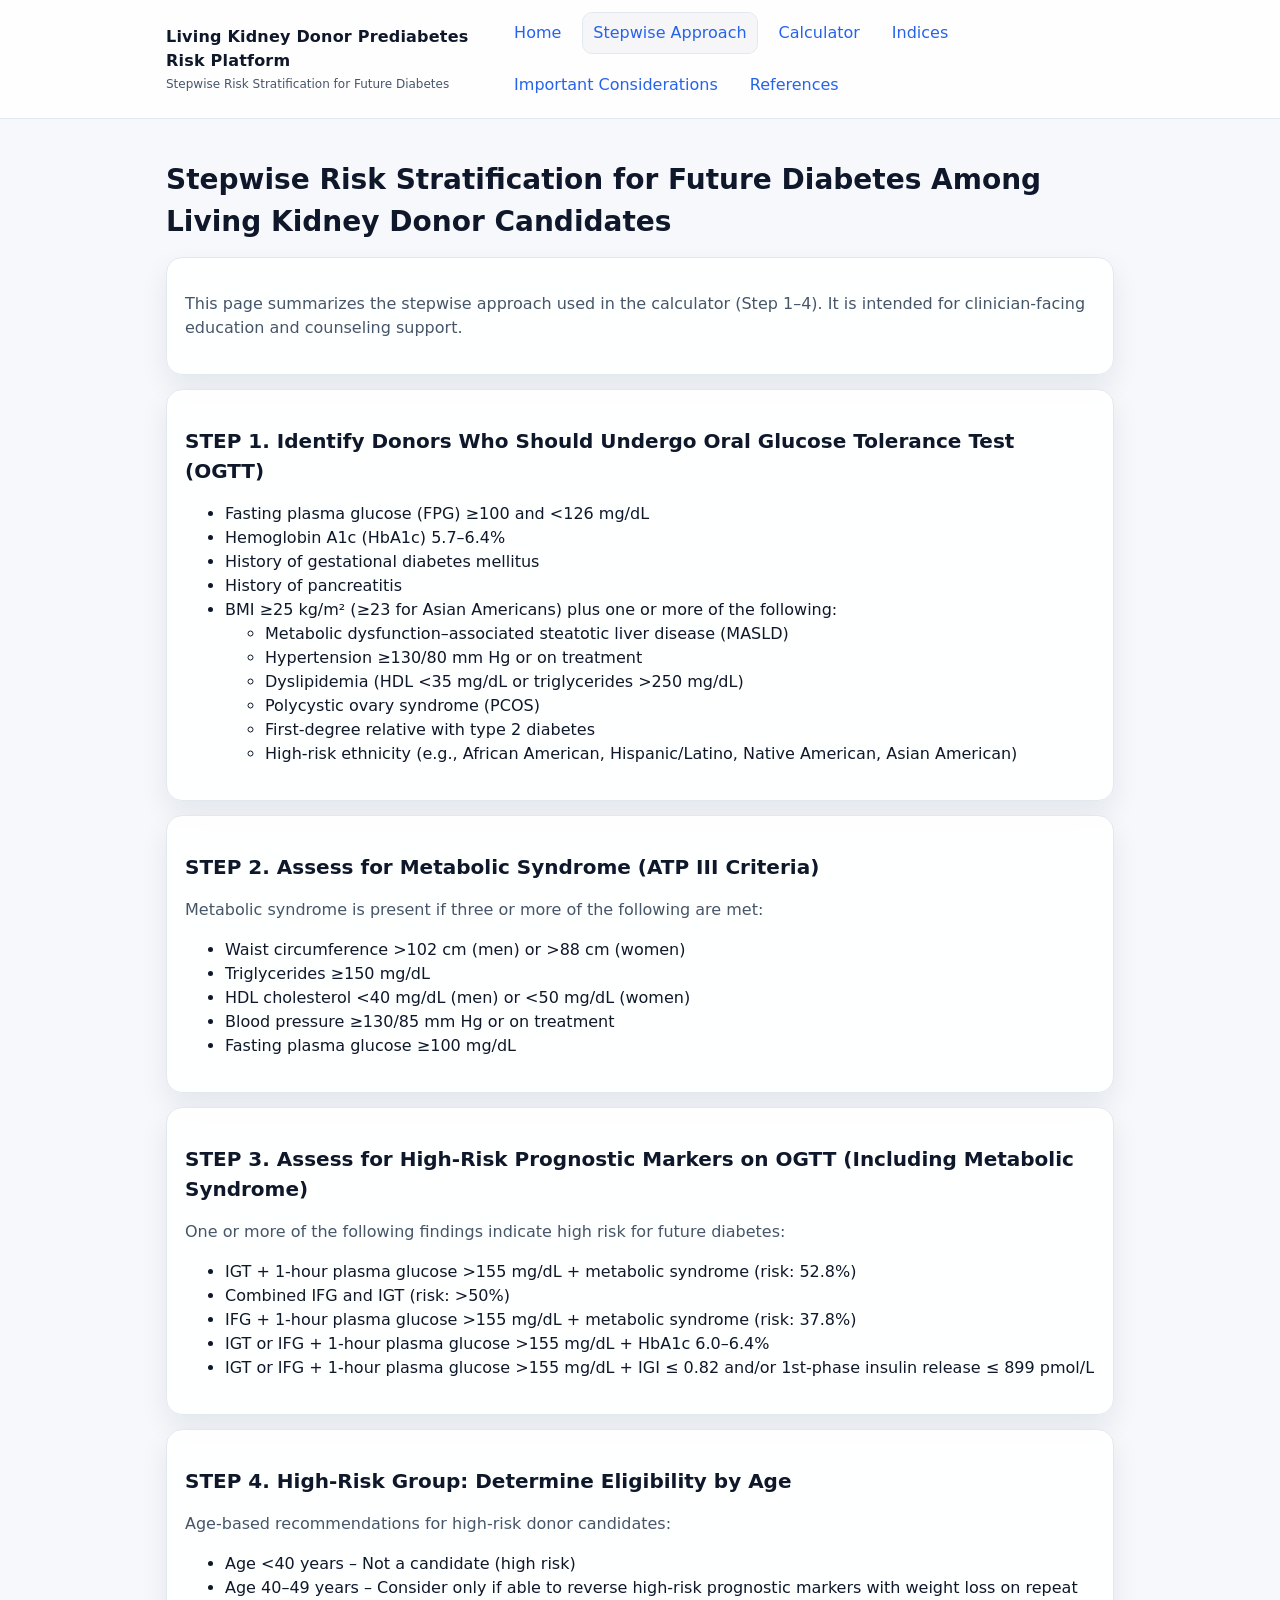
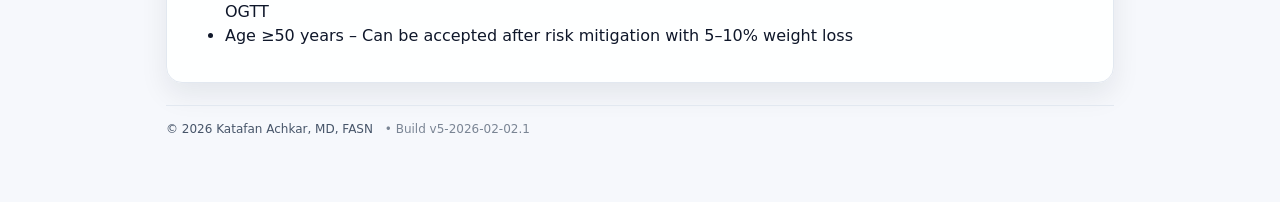
<file: stepwise.html>
<!doctype html>
<html lang="en">
<head>
  <meta charset="utf-8" />
  <meta name="viewport" content="width=device-width, initial-scale=1" />
  <meta name="robots" content="noindex,nofollow" />
  <title>Stepwise Risk Stratification | Kidney Donor Prediabetes Risk</title>
  <link rel="stylesheet" href="styles.css" />
  <script defer src="site.js"></script>
</head>
<body>
  <header class="nav">
    <div class="nav-inner">
      <div class="brand">
        <div class="title">Living Kidney Donor Prediabetes Risk Platform</div>
        <div class="sub">Stepwise Risk Stratification for Future Diabetes</div>
      </div>
      <nav class="nav-links">
        <a href="index.html">Home</a>
        <a href="stepwise.html">Stepwise Approach</a>
        <a href="calculator.html">Calculator</a>
        <a href="indices.html">Indices</a>
        <a href="considerations.html">Important Considerations</a>
        <a href="references.html">References</a>
      </nav>
    </div>
  </header>

  <main class="container">
    <h1>Stepwise Risk Stratification for Future Diabetes Among Living Kidney Donor Candidates</h1>

    <div class="card">
      <p class="muted">This page summarizes the stepwise approach used in the calculator (Step 1–4). It is intended for clinician-facing education and counseling support.</p>
    </div>

    <div class="card">
      <h2>STEP 1. Identify Donors Who Should Undergo Oral Glucose Tolerance Test (OGTT)</h2>
      <ul>
        <li>Fasting plasma glucose (FPG) ≥100 and &lt;126 mg/dL</li>
        <li>Hemoglobin A1c (HbA1c) 5.7–6.4%</li>
        <li>History of gestational diabetes mellitus</li>
        <li>History of pancreatitis</li>
        <li>BMI ≥25 kg/m² (≥23 for Asian Americans) plus one or more of the following:</li>
        <ul>
          <li>Metabolic dysfunction–associated steatotic liver disease (MASLD)</li>
          <li>Hypertension ≥130/80 mm Hg or on treatment</li>
          <li>Dyslipidemia (HDL &lt;35 mg/dL or triglycerides &gt;250 mg/dL)</li>
          <li>Polycystic ovary syndrome (PCOS)</li>
          <li>First-degree relative with type 2 diabetes</li>
          <li>High-risk ethnicity (e.g., African American, Hispanic/Latino, Native American, Asian American)</li>
        </ul>
      </ul>
    </div>

    <div class="card">
      <h2>STEP 2. Assess for Metabolic Syndrome (ATP III Criteria)</h2>
      <p class="muted">Metabolic syndrome is present if three or more of the following are met:</p>
      <ul>
        <li>Waist circumference &gt;102 cm (men) or &gt;88 cm (women)</li>
        <li>Triglycerides ≥150 mg/dL</li>
        <li>HDL cholesterol &lt;40 mg/dL (men) or &lt;50 mg/dL (women)</li>
        <li>Blood pressure ≥130/85 mm Hg or on treatment</li>
        <li>Fasting plasma glucose ≥100 mg/dL</li>
      </ul>
    </div>

    <div class="card">
      <h2>STEP 3. Assess for High-Risk Prognostic Markers on OGTT (Including Metabolic Syndrome)</h2>
      <p class="muted">One or more of the following findings indicate high risk for future diabetes:</p>
      <ul>
        <li>IGT + 1-hour plasma glucose &gt;155 mg/dL + metabolic syndrome (risk: 52.8%)</li>
        <li>Combined IFG and IGT (risk: &gt;50%)</li>
        <li>IFG + 1-hour plasma glucose &gt;155 mg/dL + metabolic syndrome (risk: 37.8%)</li>
        <li>IGT or IFG + 1-hour plasma glucose &gt;155 mg/dL + HbA1c 6.0–6.4%</li>
        <li>IGT or IFG + 1-hour plasma glucose &gt;155 mg/dL + IGI ≤ 0.82 and/or 1st-phase insulin release ≤ 899 pmol/L</li>
      </ul>
    </div>

    <div class="card">
      <h2>STEP 4. High-Risk Group: Determine Eligibility by Age</h2>
      <p class="muted">Age-based recommendations for high-risk donor candidates:</p>
      <ul>
        <li>Age &lt;40 years – Not a candidate (high risk)</li>
        <li>Age 40–49 years – Consider only if able to reverse high-risk prognostic markers with weight loss on repeat OGTT</li>
        <li>Age ≥50 years – Can be accepted after risk mitigation with 5–10% weight loss</li>
      </ul>
    </div>

    <div class="footer">
      © <span id="y"></span> Katafan Achkar, MD, FASN
      <script>document.getElementById("y").textContent = new Date().getFullYear();</script>
    </div>
  </main>
</body>
</html>
</file>
<file: styles.css>
:root{
  --bg:#f6f8fc;
  --card:#ffffff;
  --text:#0f172a;
  --muted:#475569;
  --line:#e2e8f0;
  --accent:#2563eb;
  --shadow: 0 12px 28px rgba(15,23,42,.08);
}
*{box-sizing:border-box}
html,body{margin:0;padding:0}
body{
  font-family: system-ui, -apple-system, Segoe UI, Roboto, Helvetica, Arial, sans-serif;
  background: var(--bg);
  color: var(--text);
  line-height:1.5;
}
a{color: var(--accent); text-decoration:none}
a:hover{text-decoration:underline}

.container{max-width: 980px; margin: 0 auto; padding: 24px 16px 64px;}
.nav{
  position: sticky; top: 0; z-index: 50;
  backdrop-filter: blur(10px);
  background: rgba(255,255,255,.85);
  border-bottom: 1px solid var(--line);
}
.nav-inner{
  max-width: 980px; margin: 0 auto; padding: 12px 16px;
  display:flex; gap: 12px; align-items:center; justify-content:space-between;
}
.brand{display:flex; flex-direction:column; gap:2px;}
.brand .title{font-weight:700; letter-spacing:.2px; font-size:16px; font-weight:800}
.brand .sub{font-size:12px; color: var(--muted)}
.nav-links{display:flex; flex-wrap:wrap; gap:10px; align-items:center}
.nav-links a{
  padding: 8px 10px;
  border-radius: 10px;
  border: 1px solid transparent;
}
.nav-links a[aria-current="page"]{
  border-color: var(--line);
  background: rgba(15,23,42,.03);
}

.card{
  background: rgba(255,255,255,.95);
  border: 1px solid var(--line);
  border-radius: 16px;
  padding: 18px;
  box-shadow: var(--shadow);
  margin: 14px 0;
}
h1{font-size: 28px; margin: 16px 0 10px}
h2{font-size: 20px; margin: 18px 0 8px}
h3{font-size: 16px; margin: 16px 0 8px}
.muted{color: var(--muted)}
.small{font-size: 12px; color: var(--muted)}
.hr{height:1px;background:var(--line);margin:16px 0}
.badge{
  display:inline-flex; gap:8px; align-items:center;
  padding: 6px 10px; border-radius: 999px;
  border: 1px solid var(--line);
  background: rgba(15,23,42,.02);
  color: var(--muted); font-size: 12px;
}
.btn{
  display:inline-block; padding: 10px 12px;
  border-radius: 12px; border: 1px solid var(--line);
  background: rgba(37,99,235,.10);
  color: var(--text); cursor:pointer;
}
.btn:hover{background: rgba(37,99,235,.14)}
.grid{display:grid; grid-template-columns: repeat(12, 1fr); gap: 12px;}
.col-12{grid-column: span 12}
@media (min-width: 860px){ .col-7{grid-column: span 7} .col-5{grid-column: span 5} }

details.accordion{
  border: 1px solid var(--line);
  border-radius: 14px;
  background: rgba(15,23,42,.02);
  padding: 10px 12px;
  margin: 10px 0;
}
details.accordion summary{
  cursor:pointer; font-weight:700; list-style:none;
}
details.accordion summary::-webkit-details-marker{display:none}
details.accordion[open]{background: rgba(255,255,255,.04)}
.formula{
  font-family: ui-monospace, SFMono-Regular, Menlo, Consolas, "Liberation Mono", monospace;
  background: rgba(15,23,42,.03);
  border: 1px dashed var(--line);
  border-radius: 12px;
  padding: 10px 12px;
  overflow-x:auto;
}
.footer{
  margin-top: 22px; padding-top: 14px;
  border-top: 1px solid var(--line);
  color: var(--muted); font-size: 12px;
}
sup a{color: var(--accent)}

.site-footer{margin-top:24px;padding:14px 0;border-top:1px solid var(--line);font-size:12px;color:var(--muted);}
.site-footer .fineprint{opacity:.9;}

.home-title{font-size:32px; font-weight:800; letter-spacing:.2px;}

:focus{outline:2px solid rgba(34,90,160,0.55); outline-offset:2px;}
</file>
